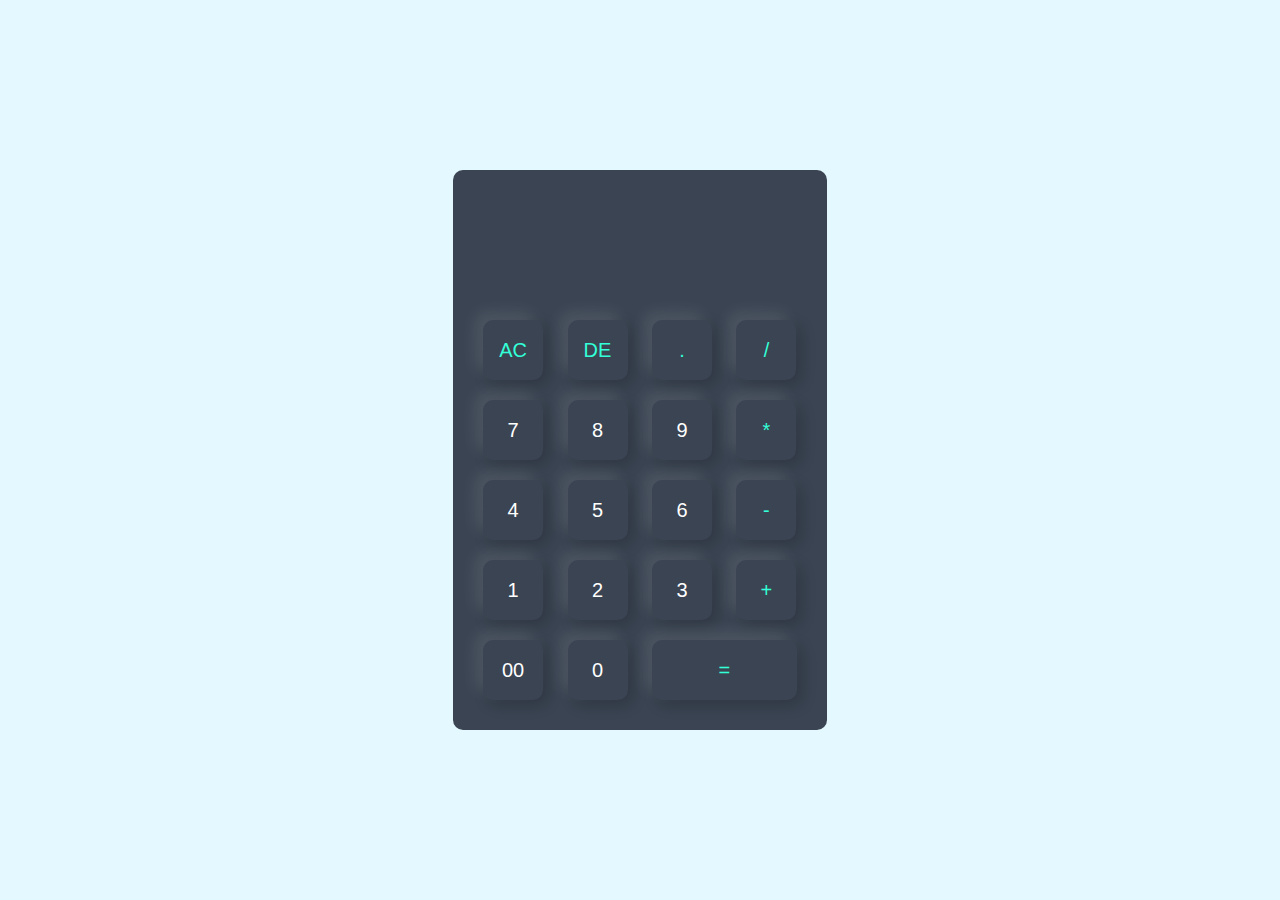
<file: calc/index.html>
<!DOCTYPE html>
<html lang="en">
<head>
    <meta charset="UTF-8">
    <meta name="viewport" content="width=device-width, initial-scale=1.0">
    <title>Document</title>
    <link rel="stylesheet" href="style.css">
</head>
<body>
    <div class="container">
        <div class="calculator">
            <form action="">
                <div class="display">
                    <input type="text" name="display">
                </div>
                <div>
                    <input type="button" value="AC" onclick="display.value = '' " class="operator">
                    <input type="button" value="DE" onclick="display.value = display.value.toString().slice(0, -1)" class="operator">
                    <input type="button" value="." onclick="display.value += '.' " class="operator">
                    <input type="button" value="/" onclick="display.value += '/' " class="operator">
                </div>
                <div>
                    <input type="button" value="7" onclick="display.value += '7' ">
                    <input type="button" value="8" onclick="display.value += '8' ">
                    <input type="button" value="9" onclick="display.value += '9' ">
                    <input type="button" value="*" onclick="display.value += '*' " class="operator">
                </div>
                <div>
                    <input type="button" value="4" onclick="display.value += '4' ">
                    <input type="button" value="5" onclick="display.value += '5' ">
                    <input type="button" value="6" onclick="display.value += '6' ">
                    <input type="button" value="-" onclick="display.value += '-' " class="operator">
                </div>
                <div>
                    <input type="button" value="1" onclick="display.value += '1' ">
                    <input type="button" value="2" onclick="display.value += '2' ">
                    <input type="button" value="3" onclick="display.value += '3' ">
                    <input type="button" value="+" onclick="display.value += '+' " class="operator">
                </div>
                <div>
                    <input type="button" value="00" onclick="display.value += '00' ">
                    <input type="button" value="0" onclick="display.value += '0' ">
                    <input type="button" value="=" class="equal operator" onclick="display.value = eval(display.value)">
                </div>
            </form>
        </div>
    </div>
</body>
</html>
</file>
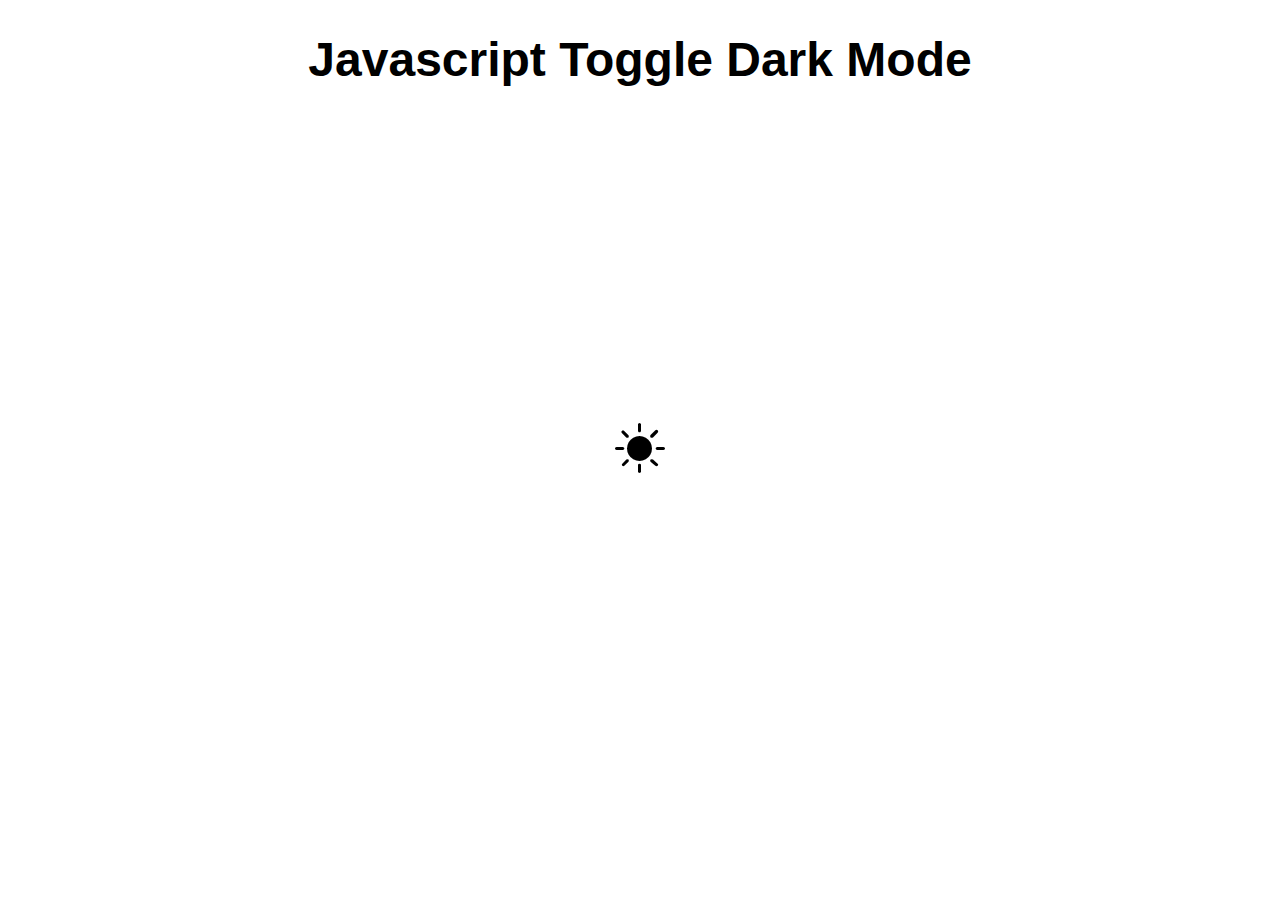
<file: color-toggle/index.html>
<!DOCTYPE html>
<html lang="en">
<head>
    <meta charset="UTF-8">
    <meta name="viewport" content="width=device-width, initial-scale=1.0">
    <title>Javascript Toggle Dark Mode</title>
    <script src="script.js" defer></script>
    <link rel="stylesheet" href="style.css">
    <link rel="stylesheet" href="https://cdn.jsdelivr.net/npm/bootstrap-icons@1.3.0/font/bootstrap-icons.css">
</head>
<body>
    <h1>Javascript Toggle Dark Mode</h1>
    <i class="bi bi-brightness-high-fill" id="toggleDark"></i>
</body>
</html>
</file>
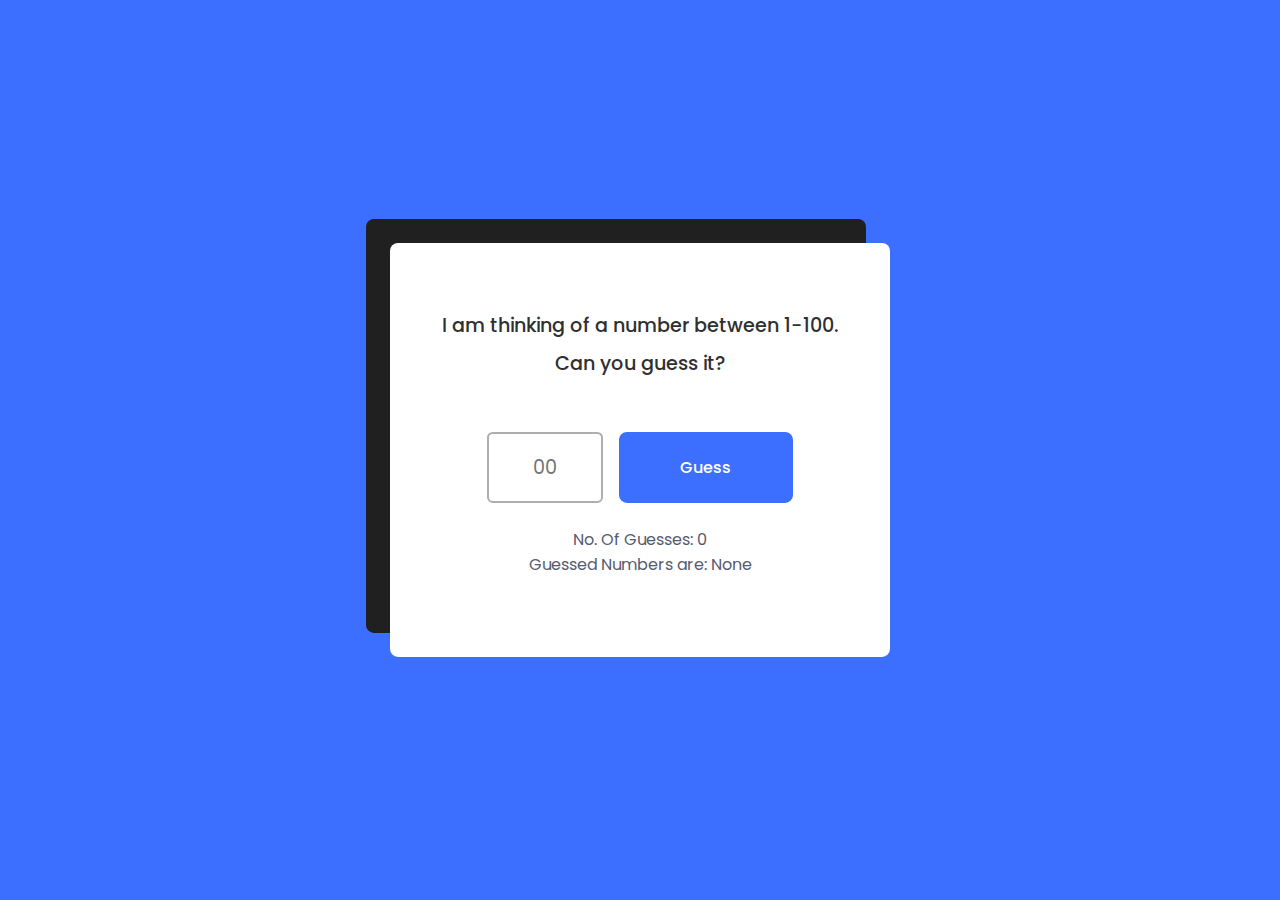
<file: guess-game/index.html>
<!DOCTYPE html>
<html lang="en">
<head>
    <meta charset="UTF-8">
    <meta name="viewport" content="width=device-width, initial-scale=1.0">
    <title>Guess Game</title>
    <link rel="preconnect" href="https://fonts.googleapis.com">
    <link rel="preconnect" href="https://fonts.gstatic.com" crossorigin>
    <link href="https://fonts.googleapis.com/css2?family=Poppins&display=swap" rel="stylesheet">
    <link href="style.css" rel="stylesheet">
</head>
<body>
    <div class="container">
        <div id="game">
            <h3>
                I am thinking of a number between 1-100. <br>
                Can you guess it?
            </h3>
            <div class="input-wrapper">
                <input type="number" id="guess" placeholder="00">
                <button id="check-btn">Guess</button>
            </div>
            <p id="no-of-guesses">No. Of Guesses: 0</p>
            <p id="guessed-nums">Guessed Numbers are: None</p>
        </div>
        <button id="restart">Restart</button>
        <div class="result">
            <div id="hint"></div>
        </div>
    </div>


    <script src="main.js"></script>
</body>
</html>
</file>
<file: calc/style.css>
* {
    margin: 0;
    padding: 0;
    font-family: 'Poppins', sans-serif;
    box-sizing: border-box;
}

.container {
    width: 100%;
    height: 100vh;
    background: #e3f9ff;
    display: flex;
    align-items: center;
    justify-content: center;
}

.calculator {
    background: #3a4452;
    padding: 20px;
    border-radius: 10px;
}

.calculator form input {
    border: 0;
    outline: 0;
    width: 60px;
    height: 60px;
    border-radius: 10px;
    box-shadow: -8px -8px 15px rgba(255, 255, 255, 0.1), 5px 5px 15px rgba(0, 0, 0, 0.2);
    background: transparent;
    font-size: 20px;
    color: #fff;
    cursor: pointer;
    margin: 10px;
}

form .display {
    display: flex;
    justify-content: flex-end;
    margin: 20px 0;
}

form .display input {
    text-align: right;
    flex: 1;
    font-size: 45px;
    box-shadow: none;
}
form input.equal {
    width: 145px;
}

form input.operator {
    color: #33ffd8;
}
</file>
<file: color-toggle/style.css>
body {
    margin: 0%;
    padding: 0%;
    font-family: 'Arial';
}

i {
    font-size: 50px;
    cursor: pointer;
    position: absolute;
    top: 50%;
    left: 50%;
    transform: translate(-50%, -50%);
}

h1 {
    text-align: center;
    font-size: 3em;
}
</file>
<file: guess-game/style.css>
* {
    padding: 0;
    margin: 0;
    box-sizing: border-box;
    font-family: "Poppins", sans-serif;
}

body {
    background: #3c6fff;
}

.container {
    width: min(90%, 31.25em);
    position: absolute;
    transform: translate(-50%, -50%);
    top: 50%;
    left: 50%;
    background: #fff;
    padding: 4em 2em;
    border-radius: 0.5em;
    box-shadow: -1.5em -1.5em #202020;
    text-align: center;
}

h3 {
    font-size: 1.2em;
    font-weight: 500;
    line-height: 2em;
    color: #303030;
}

.input-wrapper {
    width: 70%;
    display: grid;
    grid-template-columns: 2fr 3fr;
    gap: 1em;
    margin: 3em auto 1.5em auto;
}

input[type="number"] {
    width: 100%;
    padding: 1em;
    font-size: 1.2em;
    text-align: center;
    border: 2px solid #adaeae;
    border-radius: 0.3em;
    outline: none;
    appearance: text-field;
    -moz-appearance: textfield;
}

input[type="number"]::-webkit-outer-spin-button,
input[type="number"]::-webkit-inner-spin-button {
    -webkit-appearance: none;
    margin: 0;
}

input[type="number"]:focus {
    border-color: #3c6fff;
}

button {
    font-size: 1em;
    background-color: #3c6fff;
    color: #fff;
    border: none;
    outline: none;
    border-radius: 0.5em;
    font-weight: 500;
    cursor: pointer;
}

#restart {
    margin: 0 auto;
    padding: 0.8em 1em;
    display: none;
}

.result {
    margin-top: 1em;
}

p {
    font-size: 1em;
    font-weight: 400;
    color: #565b70;
    word-break: break-all;
}

.error,
.success {
    padding: 0.5em 0;
    border-radius: 0.3em;
    margin-bottom: 1em;
    animation: pop 0.4s forwards;
    transform: scale(0);
}

.error {
    background: #ffcbcb;
    color: #ff3e3e;
}

.success {
    background: #b9ffd5;
    color: #05c451;
}

@keyframes pop {
    0% {
        transform: scale(0);
    }
    100% {
        transform: scale(1);
    }
}
</file>
